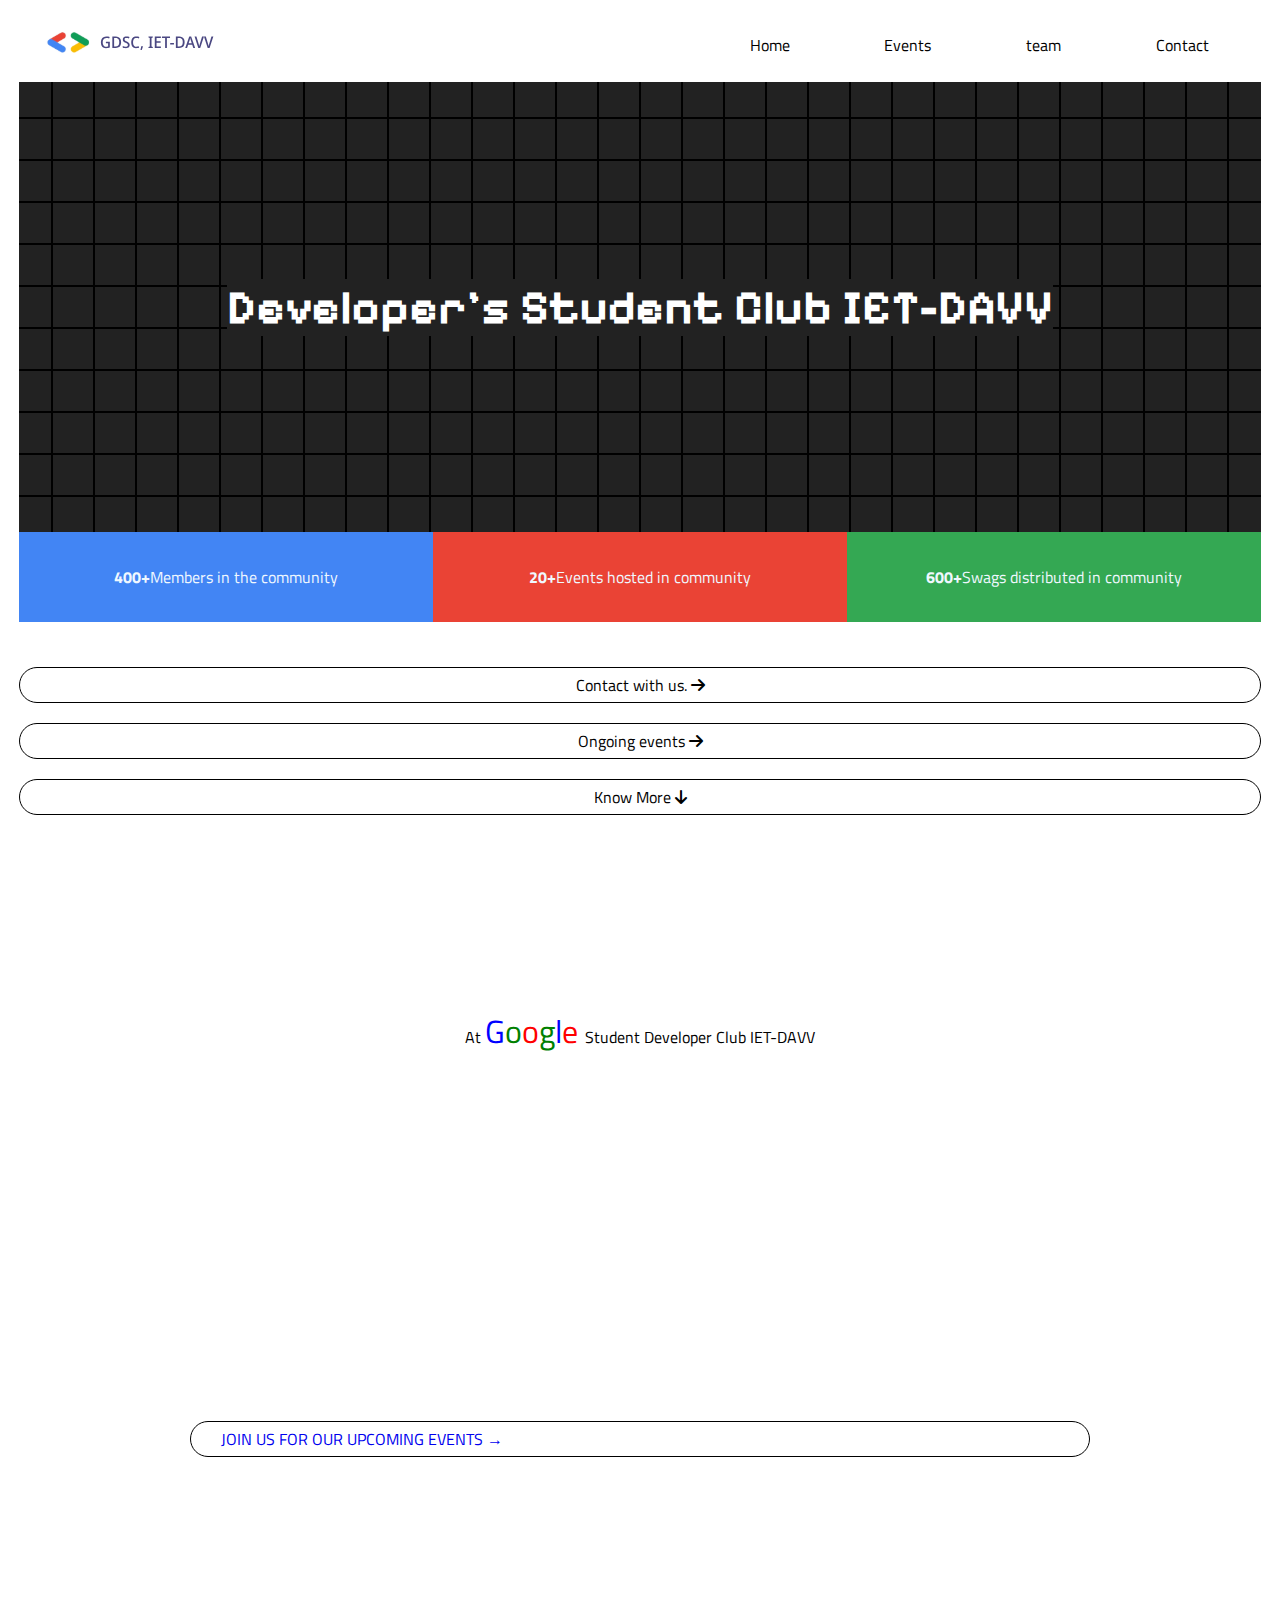
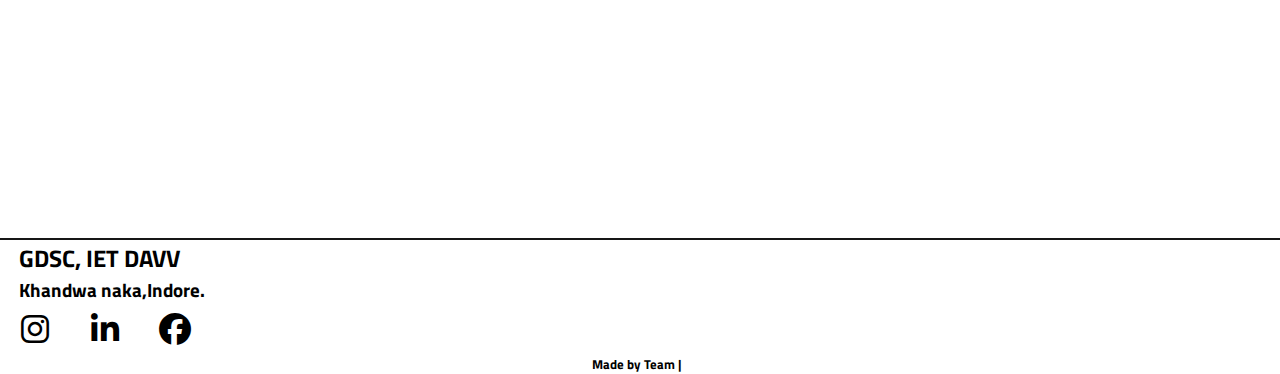
<file: index.html>
<!DOCTYPE html>
<html lang="en">

<head>
  <meta charset="UTF-8" />
  <meta name="viewport" content="width=device-width, initial-scale=1.0" />
  <title>GDSC IET-DAVV</title>
  <link rel="icon" type="image/png" href="./gdscLogoOnly.svg">

  <link rel="stylesheet" href="./style.css" />
  <link rel="stylesheet" href="./animation.css" />
  <link rel="stylesheet" href="https://cdnjs.cloudflare.com/ajax/libs/font-awesome/6.7.2/css/all.min.css" />
</head>

<body>
  <div class="hero">
    <header id="home">
      <div class="logo">
        <a href="./index.html"><img src="./logo.svg" alt="GDSC, IET DAVV" /></a>
      </div>
      <div class="navbar">
        <a id="currentpage nav hov" target="_main" href="./index.html">Home</a>
        <a href="./events.html" target="_main" id="nav hov">Events</a>
        <a href="./team.html" target="_main" id="nav hov">team</a>
        <a href="./contact.html" target="_main" id="nav hov">Contact</a>
      </div>

    </header>
    <div style="position:relative; height: 7vh;width: 100%; z-index: -3;"></div>
    <!-- check this out  -->
    <div class="container transup">
      <div class="grid" id="grid"></div>
      <div class="text transup2">Developer's Student Club IET-DAVV</div>
    </div>
    <div class="info transright2">
      <div class="info1"><b>400+</b> Members in the community</div>
      <div class="info2"><b>20+</b> Events hosted in community</div>
      <div class="info3"><b>600+</b> Swags distributed in community</div>
    </div>


    <div class="btndiv transup2">
      <a href="./contact.html"><button class="btn btn-1">Contact with us. <i class="fa-solid fa-arrow-right"></i></button></a>
      <a href="./events.html"><button class="btn btn-2">Ongoing events <i
            class="fa-solid fa-arrow-right"></i></button></a>
      <a href="#page2"><button class="btn btn-3">Know More <i class="fa-solid fa-arrow-down"></i></button></a>
    </div>
  </div>

  <!-- -------------------------------------page 2-------------------------------------------------------------------------------------------------------------- -->
  <div class="heroPage2" id="page2">
    <div class="NavSpace">
    </div>
    <div class="headingP2">At
      <span class="font-medium"><span class="blue">G</span><span class="green">o</span><span class="red">o</span><span
          class="yellow">g</span><span class="blue">l</span><span class="red">e</span>
      </span>

      Student Developer Club IET-DAVV
    </div>
    <div class="container2">
      <div class="grid2 section">
        <div>
          <h2>Our Mission</h2>
          <p>We're built different, so we build different. Our mission is to empower future developers by bringing
            students passionate about technology together and helping them grow their skills in tech, regardless of
            background.</p>
        </div>
        <div>
          <h2>Our Values</h2>
          <p>We believe you don't need to code to be a developer. We develop both products and people by making Google
            technologies accessible to everyone through workshops, events, and more. Dreamers, problem solvers, and
            tinkerers:<b> That’s who we are.</b></p>
        </div>
      </div>

      <div class="section">
        <h2>Our Events</h2>
        <p>Immerse yourself in the future of technology at our cutting-edge events, where ideas become reality and
          innovation flourishes. Here, you'll discover workshops, resources, and networking opportunities designed to
          propel your career in the tech field.</p>
      </div>

      <div class="btn btn-1 btn-4" style="color: black;">
        <a href="./events.html" class="button">JOIN US FOR OUR UPCOMING EVENTS →</a>
      </div>
    </div>
  </div>
  
  <!-- ======================footer======================================================================================================= -->
  <footer>
    <div class="hrfoot"></div>
    <div class="textblock">
      <h2>GDSC, IET DAVV</h2>
    </div>
    <div class="textblock">
      <h3>Khandwa naka,Indore.</h3>
    </div>
    <div class="skill-icon ">
      <div title="instagram" class="lang-icon">
        <i class="fa-brands fa-instagram"></i>
      </div>
      <div title="fa-linkedin" class="lang-icon">
        <i class="fa-brands fa-linkedin-in"></i>
      </div>
      <div title="facebook" class="lang-icon">
        <i class="fa-brands fa-facebook"></i>
      </div>
    </div>
    <div class="love ">
      <h5>Made by <span id="typed-text"></span><span class="cursor">|</span></h5>
    </div>


    <!-- <div class="typing-container">
      <span id="typed-text"></span><span class="cursor">|</span>
    </div> -->


  </footer>

  <script src="script.js"></script>
</body>

</html>
</file>
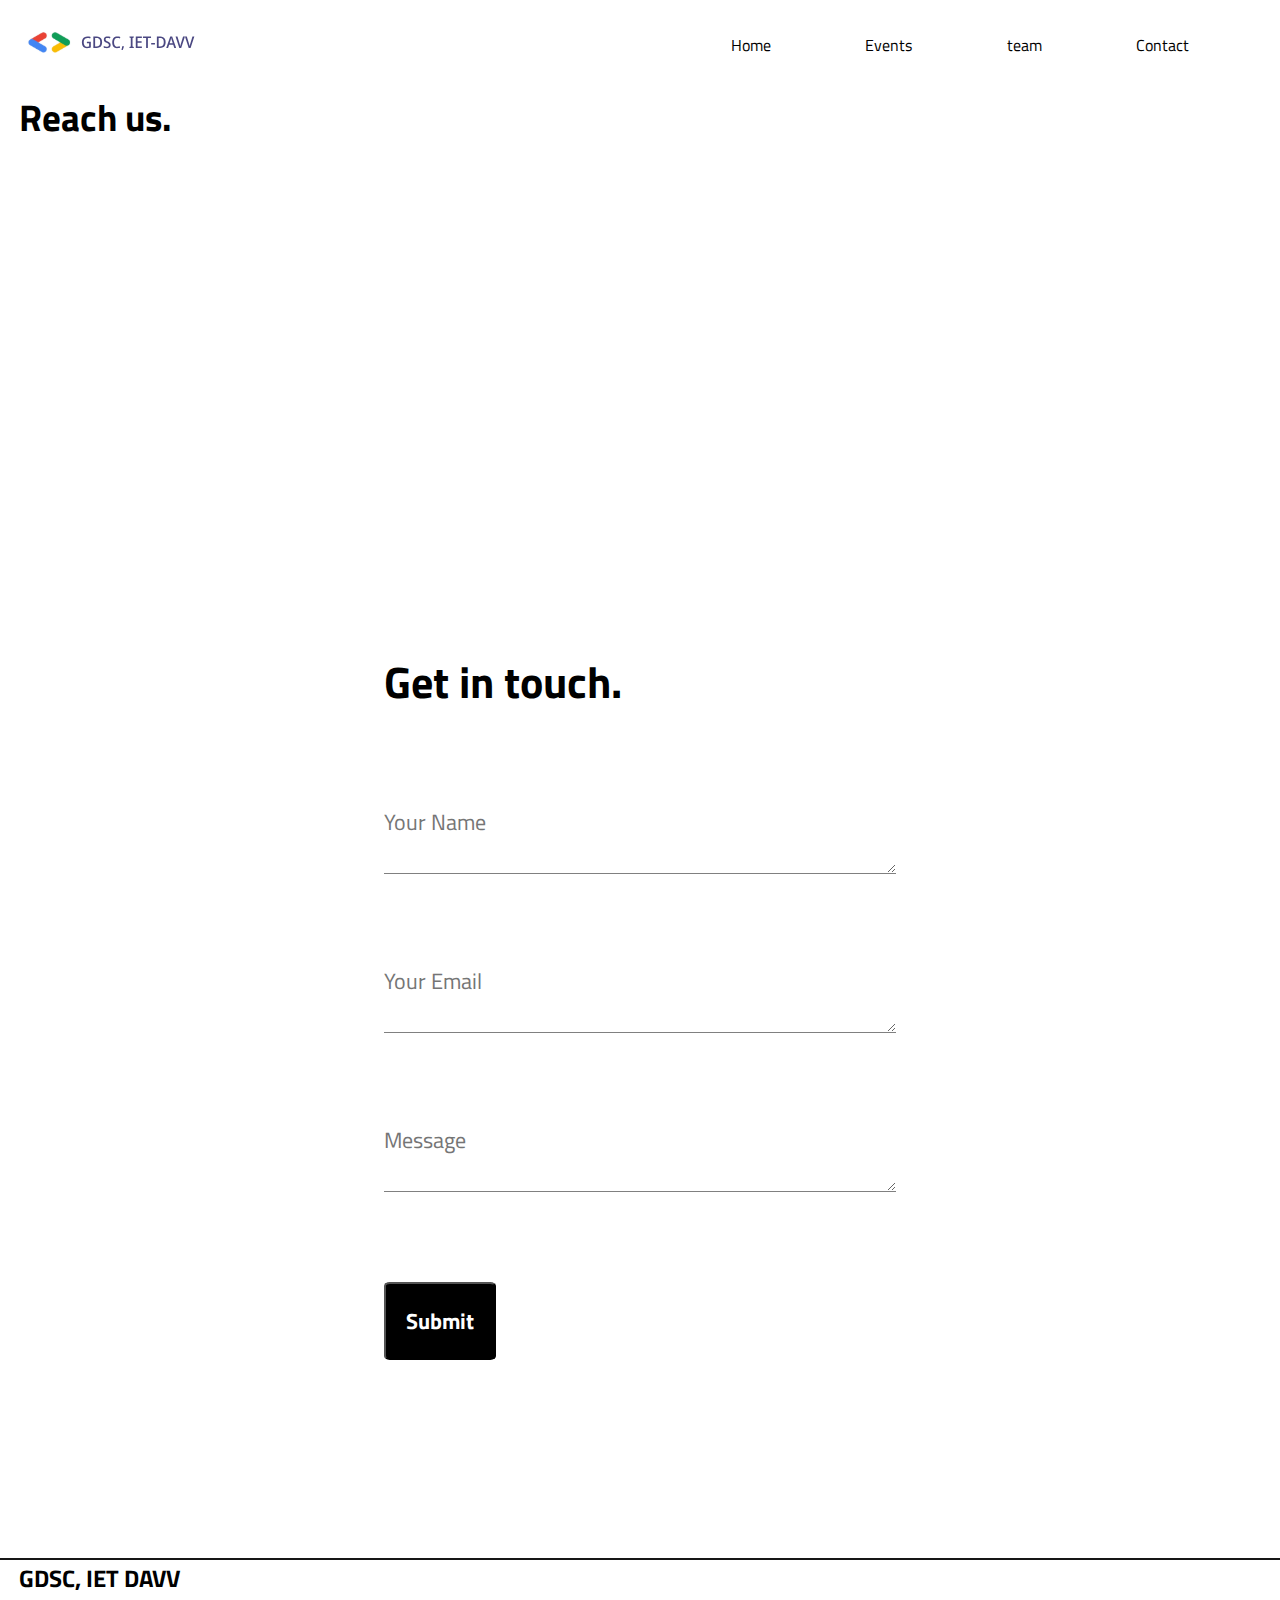
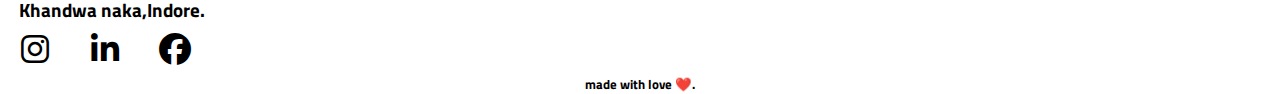
<file: contact.html>
<!DOCTYPE html>
<html lang="en">

<head>
    <meta charset="UTF-8">
    <meta name="viewport" content="width=device-width, initial-scale=1.0">
    <title>GDSC IET-DAVV</title>
    <link rel="icon" type="image/png" href="./gdscLogoOnly.svg">
    <link rel="stylesheet" href="./animation.css">
    <link rel="stylesheet" href="./style.css">
    <link rel="stylesheet" href="https://cdnjs.cloudflare.com/ajax/libs/font-awesome/6.7.2/css/all.min.css" />

</head>

<body>
    <header id="home">
        <div class="logo">
            <a href="./index.html"><img src="./logo.svg" alt="GDSC, IET DAVV" /></a>
        </div>
        <div class="navbar">
            <a id="currentpage nav hov" target="_main" href="./index.html">Home</a>
            <a href="./events.html" target="_main" id="nav hov">Events</a>
            <a href="./team.html" target="_main" id="nav hov">team</a>
            <a href="./contact.html" target="_main" id="nav hov">Contact</a>
        </div>

    </header>
    <div class="iframe-div transup">
        <div class="text-b5 transright">
        <h3>Reach us.</h3></div>
        
        <iframe
            src="https://www.google.com/maps/embed?pb=!1m18!1m12!1m3!1d3681.2656452873134!2d75.87720717490073!3d22.681152879414544!2m3!1f0!2f0!3f0!3m2!1i1024!2i768!4f13.1!3m3!1m2!1s0x3962fcc03e36712d%3A0xb6f3c2bf734a7c!2sInstitute%20of%20Engineering%20%26%20Technology%2C%20DAVV!5e0!3m2!1sen!2sin!4v1744466183569!5m2!1sen!2sin"
            allowfullscreen="" loading="lazy" referrerpolicy="no-referrer-when-downgrade">
        </iframe>
    </div>

    <div class="hero-contact appear">
        <h3>Get in touch.</h3>
        <textarea placeholder="Your Name" id="nofreestyle-text"></textarea>
        <textarea placeholder="Your Email" id="nofreestyle-text"></textarea>
        <textarea placeholder="Message"></textarea>
        <div class="Response-submit">
            <a href="#">
                <button>Submit</button>
            </a>
        </div>
    </div>


    <footer>
        <div class="hrfoot"></div>
        <div class="textblock">
            <h2>GDSC, IET DAVV</h2>
        </div>
        <div class="textblock">
            <h3>Khandwa naka,Indore.</h3>
        </div>
        <div class="skill-icon ">
            <div title="instagram" class="lang-icon">
                <i class="fa-brands fa-instagram"></i>
            </div>
            <div title="fa-linkedin" class="lang-icon">
                <i class="fa-brands fa-linkedin-in"></i>
            </div>
            <div title="facebook" class="lang-icon">
                <i class="fa-brands fa-facebook"></i>
            </div>
        </div>
        <div class="love">
            <h5>made with love ❤️.</h5>
        </div>
    </footer>

</body>

</html>
</file>
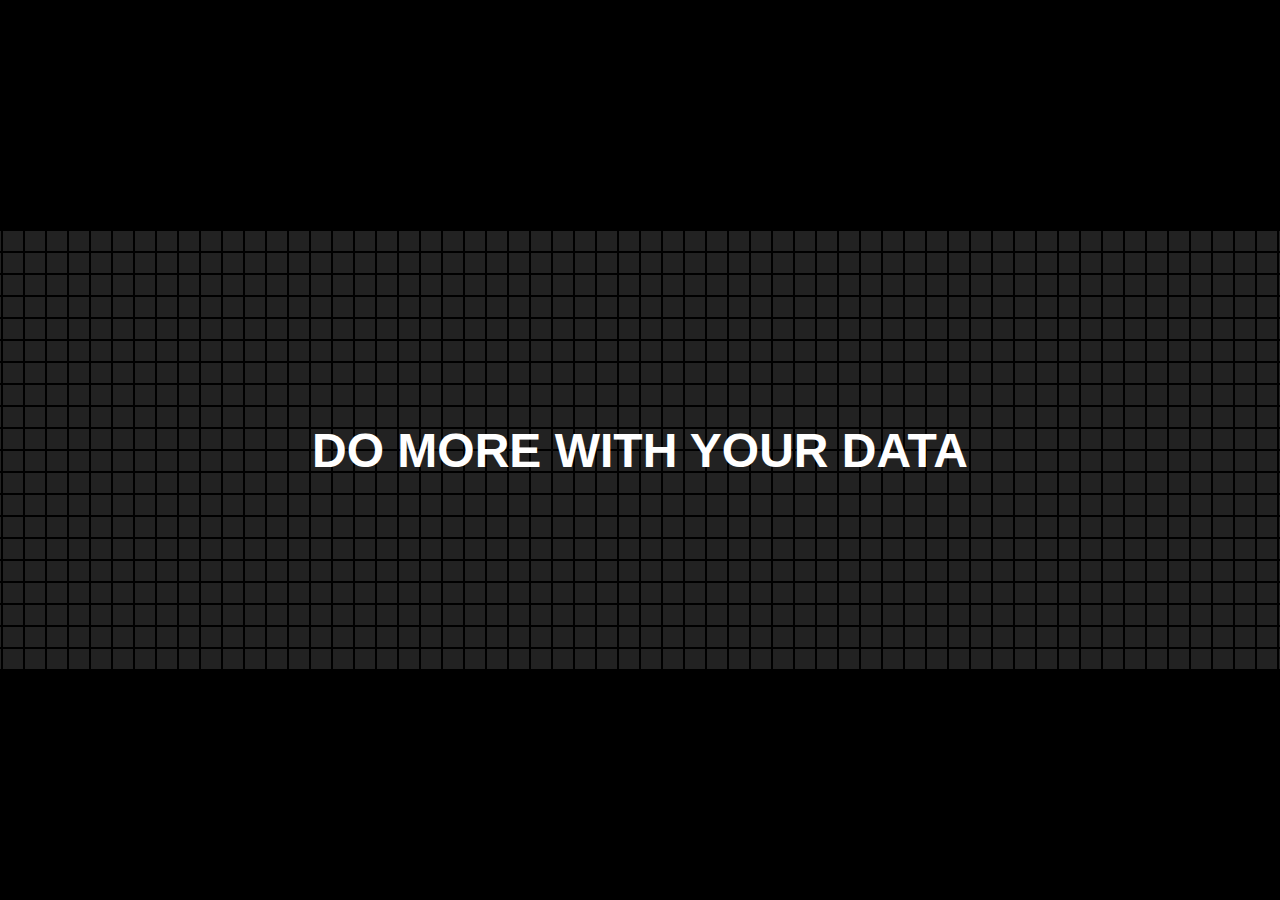
<file: events2.html>
<!DOCTYPE html><html lang="en">
<head>
    <meta charset="UTF-8">
    <meta name="viewport" content="width=device-width, initial-scale=1.0">
    <title>Pixel Grid Animation</title>
    <style>
        body {
            margin: 0;
            background: black;
            display: flex;
            justify-content: center;
            align-items: center;
            height: 100vh;
            overflow: hidden;
        }
        .grid {
            display: grid;
            grid-template-columns: repeat(100, 20px);
            grid-template-rows: repeat(15, 20px);
            gap: 2px;
        }
        .pixel {
            width: 20px;
            height: 20px;
            background: #222;
            transition: background 0.3s;
        }
        .pixel.active {
            background: lime;
        }
        .text {
            position: absolute;
            color: white;
            font-size: 3rem;
            font-family: Arial, sans-serif;
            font-weight: bold;
            text-align: center;
        }
    </style>
</head>
<body>
    <div class="text">DO MORE WITH YOUR DATA</div>
    <div class="grid" id="grid"></div>
    <script>
        const grid = document.getElementById("grid");for (let i = 0; i < 2000; i++) {
        const pixel = document.createElement("div");
        pixel.classList.add("pixel");
        grid.appendChild(pixel);
    }

    function animateGrid() {
        const pixels = document.querySelectorAll(".pixel");
        pixels.forEach(pixel => {
            setTimeout(() => {
                pixel.classList.add("active");
                setTimeout(() => pixel.classList.remove("active"), 1000);
            }, Math.random() * 2000);
        });
    }

    setInterval(animateGrid, 2000);
</script>

</body>
</html>
</file>
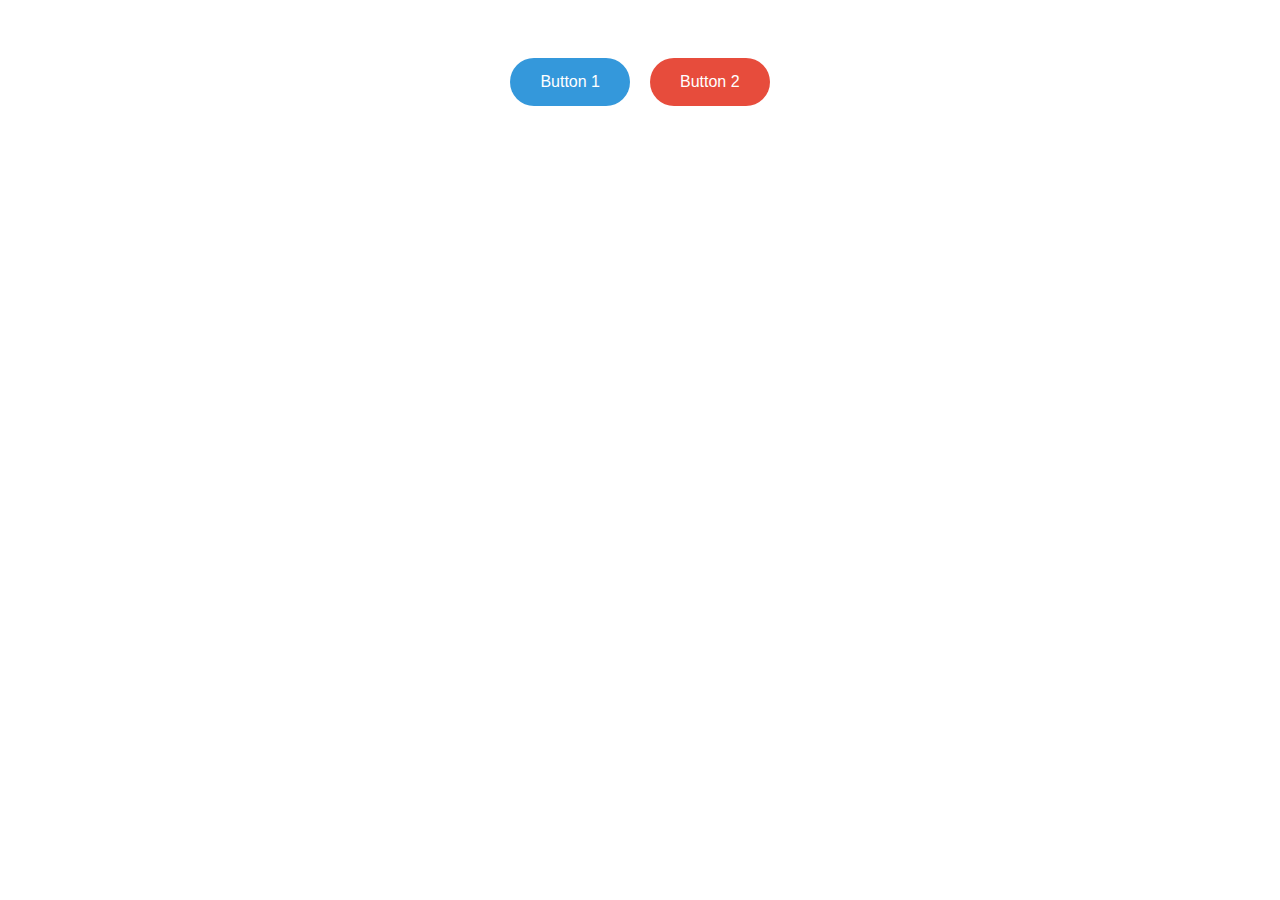
<file: page2.html>
<!DOCTYPE html>
<html lang="en">
<head>
    <meta charset="UTF-8">
    <meta name="viewport" content="width=device-width, initial-scale=1.0">
    <title>Oval Buttons</title>
    <style>
        .btndiv {
            display: flex;
            justify-content: center;
            gap: 20px;
            padding: 50px;
        }
        .btn {
            padding: 15px 30px;
            border: none;
            border-radius: 50px;
            font-size: 16px;
            cursor: pointer;
            transition: background-color 0.3s ease, color 0.3s ease;
        }
        .btn-1 {
            background-color: #3498db;
            color: white;
        }
        .btn-1:hover {
            background-color: #2980b9;
            color: #f1c40f;
        }
        .btn-2 {
            background-color: #e74c3c;
            color: white;
        }
        .btn-2:hover {
            background-color: #c0392b;
            color: #2ecc71;
        }
    </style>
</head>
<body>
    <div class="btndiv">
        <button class="btn btn-1">Button 1</button>
        <button class="btn btn-2">Button 2</button>
    </div>
</body>
</html>
</file>
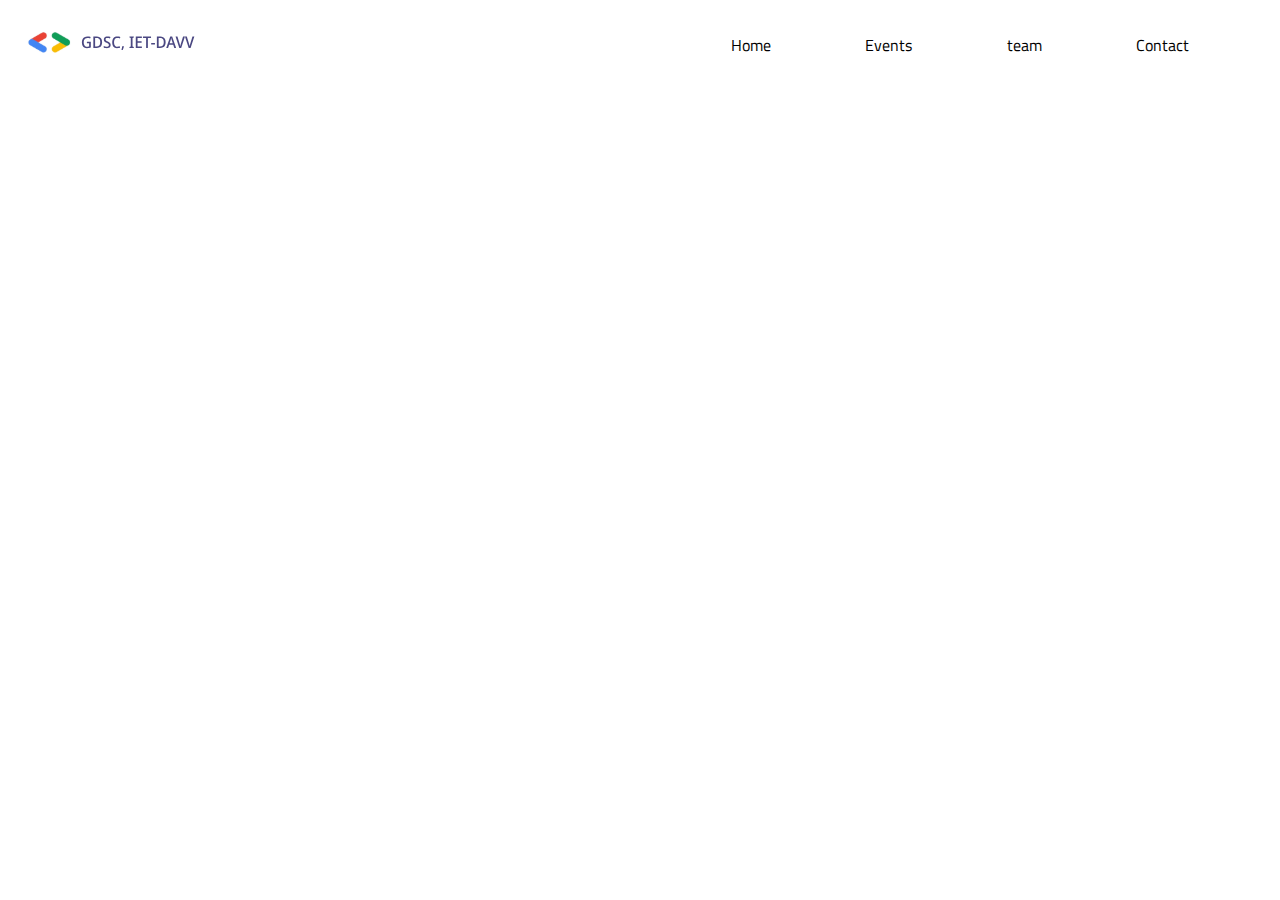
<file: team.html>
<!DOCTYPE html>
<html lang="en">
<head>
    <meta charset="UTF-8">
    <meta name="viewport" content="width=device-width, initial-scale=1.0">
    <title>Document</title>
    <link rel="stylesheet" href="style.css">
</head>
<body>
    <header id="home">
        <div class="logo">
            <a href="index.html"><img src="/logo.svg" alt="GDSC, IET DAVV"></a>
        </div>
        <div class="navbar">
            <a id="currentpage nav hov" target="_main" href="#home">Home</a>
            <a href="events.html" target="_main" id="nav hov">Events</a>
            <a href="team.html" target="_main" id="nav hov">team</a>
            <a href="#contact" target="_main" id="nav hov">Contact</a>
        </div>
    </header>
    
</body>
</html>
</file>
<file: style.css>
@import url('https://fonts.googleapis.com/css2?family=Bytesized&family=Pixelify+Sans:wght@400..700&family=Winky+Sans:ital,wght@0,300..900;1,300..900&display=swap');

@import url('https://fonts.googleapis.com/css2?family=Bytesized&family=Pixelify+Sans:wght@400..700&family=Titillium+Web:ital,wght@0,200;0,300;0,400;0,600;0,700;0,900;1,200;1,300;1,400;1,600;1,700&family=Winky+Sans:ital,wght@0,300..900;1,300..900&display=swap');

*{
    margin:0px;
    padding: 0px;
    box-sizing:border-box;
    text-decoration: none;
   font-family: sans-serif;
    scroll-behavior: smooth;
    /* font-family: "Pixelify Sans", sans-serif; */
    font-family: "Titillium Web", sans-serif;
}
.hero{
    height: 100vh;
    margin: 1.5vw;
}
/* =====================================header============================================================== */
header{
    display: flex;
    justify-content: space-between;
    align-items: center;
    position:fixed;
    top:0;
    padding-top: 2vh;
    height:8vh;
    width:100vw;
    font-family: VP Pixel;
    background-color: white;
    z-index: 4;
}
.navbar{
    display: flex;
    width: 50vw;
    justify-content: space-evenly;
    color: black;
    background-color: white;
    
}
.navbar a{
    box-sizing: border-box;
    color: black;
    font-size:16px;
    padding: 2px;
    border:2px solid transparent;
    font-weight: 500;
    
}
.navbar a:hover{
    border-bottom: 3.5px solid black;
    transition-property: all;
    transition:ease-in;
    transition-duration: 0.1s;
    color:black;
    font-weight: 600;
}
.logo{
    padding-left: 1.5rem;
}

/* ====================================grid=========================================================================================== */
.container {
    /* margin: 0; */
    background: black;
    display: flex;
    justify-content: center;
    align-items: center;
    height:50vh;
    overflow: hidden;
    position: relative;
    /* top :10vh; */
    /* margin:1.5vw; */
}
.grid {
    display: grid;
    grid-template-columns: repeat(80, 1fr);
    grid-template-rows: repeat(10, 1fr);
    gap: 2px;
}
.pixel {
    width: 40px;
    height: 40px;
    background: #222; /* Original color */
    transition: background-color 1s ease-out;
}
.text {
    position: absolute;
    font-family: "Pixelify Sans", sans-serif;
    color: white;
    font-size: 3rem;
    /* font-family: Arial, sans-serif; */
    font-weight: bold;
    text-align: center;
    background-color: #222;
}
/* ======================================below box=================================================== */
.info{
    height:10vh;
    /* margin:10px; */
    position: relative;
    /* top:60vh; */
    color:aliceblue;
    /* width: 97vw; */
    background-color: #222;
    display: flex;
    flex-direction: row;
    justify-content: space-evenly;
    align-items: center;
    /* overflow: hidden; */
}

.info1{
    /* border: 0px 1px 1px 1px; */
    background-color: #4285f4;
    display: flex;
    
    height:10vh;
    justify-content: center;
    align-items: center;
    width:100%;

}
.info2{
    background-color: #EA4335;
    display: flex;
    
    height:10vh;
    justify-content: center;
    align-items: center;
    width:100%;

}

.info3{
    background-color: #34A853;
    display: flex;
    height:10vh;
    justify-content: center;
    align-items: center;
    width:100%;
}



/* #============================================================================== */
/* 74 ke aage vh dena hai */
.contentBlock1{
    position: relative;
    /* top:77vh ; */
    margin: 1.5vw;
    font-size: 16px;
    /* line-height: 3.5vw; */
    justify-content: center;
    align-items: center;
}
.contentBlock1 i{
    font-size:8px ;
    justify-content: center;
    align-items: center;
}

.btndiv {
    margin:5vh 0;
    display: flex;
    justify-content: space-evenly;
    gap: 20px;
    flex-direction: column;
    /* padding: 50px; */
}
.btn {
    padding: 5px 30px;
    border: 1px solid black;
    border-radius: 50px;
    font-size: 16px;
    width: 100%;
    cursor: pointer;
    transition: background-color 0.3s ease, color 0.3s ease;
}
.btn-1 {

    background-color: white;
    color: black;
}
.btn-1:hover {
    background-color: black;
    color: white;
}
.btn-2 {
  
    background-color: white;
    color: black;
}
.btn-2:hover {
    background-color: black;
    color: white;
}

.btn-3 {
  
    background-color: white;
    color: black;
}
.btn-3:hover {
    background-color: black;
    color: white;
}


/* =============================================2nd page========================================================= */
.heroPage2{
    display: flex;
    align-items: center;
    flex-direction: column;
    /* justify-content: center; */
    margin-left: 1.5vw;
    margin-right: 1.5vw;
    height: 100vh;
    width: auto;
}
.NavSpace{
    height: 10vh;
}
.red{
    color:red;
}
.blue{
    color:blue;
}
.yellow{
    color:green;
}
.font-medium{
    font-size: 
    2rem;
}
.green{
    color:green
}

.container2 {
    max-width: 900px;
    margin: 50px auto;
    /* padding: 20px; */
    position: relative;
    /* top:100vh; */
    z-index: 2;
    height:100%;
}


.section {
    opacity: 0;
    transform: translateY(20px);
    transition: opacity 1s ease-out, transform 1s ease-out;
    margin-bottom: 50px;
    transition-delay: 150ms;
}
.section.visible {
    opacity: 1;
    transform: translateY(0);
}      
.grid2 {
    display: flex;
    justify-content: space-between;
    gap: 20px;
    /* height:100%; */
}
.grid2 div {
    flex: 1;
}
/* .button-container {
    text-align: center;
    margin-top: 20px;
}
.button-container button {
    background-color: #3b82f6;
    color: white;
    padding: 12px 20px;
    border-radius: 25px;
    text-decoration: none;
    display: inline-block;
    font-weight: bold;
} */

/* ===========================footer================================= */

footer{
    position: relative;
    
    
}

.skill-icon{
    position:relative;
    display: flex;
    padding-left: 0px;
    font-size: 32px;
    
}
.love{
    display: flex;
    justify-content: center;
}

.skill-icon{
    /* padding:1.5vw; */
}
.lang-icon,.lang-icon2,.lang-icon3{
    height: 50px;
    width: 50px;
    margin: 0 10px;
    /* border: 1px solid grey; */
    display: grid;
    place-items: center;
    background-color:white;
    border-radius: 50%;
    transition: all 0.2s ease-out;   
}

.lang-icon::before{
    content:'' ;
    position:absolute;
    /* width: 100%; */
    height: 100%;
    
    border-radius: 50%;
    z-index: -1;
    background-color: #2965ff;
    transform: scale(0.9);
    transition:all 0.5s ;
}

.lang-icon:hover::before{
    transform: scale(1.1);

}
.lang-icon:hover{
    color: #2965ff;
    box-shadow: 0 0 15px #2965ff; 
}
.textblock{
    padding: 0 1.5vw;
}
.hrfoot{
    /* margin-top: 0.5px; */
    border-top: 2px solid #161616;
}



  
  .typing-container {
    font-size: 2rem;
  }
  
  .cursor {
    display: inline-block;
    background-color: white;
    width: 10px;
    animation: blink 0.7s steps(1) infinite;
  }
  
  @keyframes blink {
    0%, 50%, 100% { opacity: 1; }
    25%, 75% { opacity: 0; }
  }

/* =========================================contact==================================================== */
.hero-contact{
    display: flex;
    flex-direction: column;
    margin: 12vh 10vw;
    padding:0 20vw;
}
.hero-contact h3{
    font-size: 44px;
}
.hero-contact textarea{
    border: none;
    border-bottom: 1px solid gray;
    margin-top: 10vh;
    font-size: 22px;
    resize: vertical;
    overflow-x: hidden;
}
.iframe-div{
    margin: 10vh 1.5vw 0 1.5vw;


    display: flex;
    flex-direction: column;
    /* margin: 1vh 1.5vw; */
    /* border-radius: 1%; */
    border:0;
    height: 50vh;
    width:95vw;
    justify-content: center;
    align-items: center;
}
.text-b5{
    display: flex;
    justify-content:left;
    align-items: center;
    width:95vw;
    line-height: 6vh;
    font-size: 3.5vh;
}
iframe{
    border: 0;
    border-radius: 1%;
    height:45vh;
    width:95vw;
}
.Response-submit{
    margin-top: 10vh;
    margin-bottom: 0;
    justify-content: flex-start;

    display: flex;
    border-radius:5%;
    align-items: center;
    width: 100%;
    margin-bottom: 10vh;
}
.Response-submit button{
    font-size: 22px;
    font-weight: 700;
    padding: 20px;
    background-color: black;
    color: white;
    cursor: pointer;
    border-radius:5%;
}
.Response-submit button:hover{
    background-color: #2965ff;
    transition: all;
    transition-duration: 0.1s;
    transition-property:all;
    transition-timing-function:ease-in;
}
</file>
<file: animation.css>
/* #========================================animations============================================= */

@keyframes appear-ani{
    0%{
        opacity: 0;
        /* scale: 0.5; */
    }
    60%{
        opacity:0;
        clip-path: inset(100% 100% 0 0);
    }
    100%{
        opacity: 1;
        /* scale: 1; */
        clip-path: inset(0 0 0 0);
    }
}
@keyframes transright-ani{
    0%{
        opacity: 0;
        transform: translateX(-20vw);
        /* left:100px */
    }
    60%{
        opacity:0;
    }
    100%{
        opacity: 1;
        transform: translateX(0vw);
        /* left: 0px; */
    }
}
@keyframes transleft-ani{
    0%{
        opacity: 0;
        transform: translateX(20vw);
    }
    60%{
        opacity:0;
    }
    100%{
        opacity: 1;
        transform: translateX(0vw);
    }
}
@keyframes transdown-ani{
    0%{
        opacity: 0;
        transform: translateY(-5vh);
    }
    60%{
        opacity:0;
    }
    100%{
        opacity: 1;
        transform: translateY(0vh);
    }
}
@keyframes transup-ani{
    0%{
        opacity: 0;
        transform: translatey(5vh);
    }
    60%{
        opacity:0;
    }
    100%{
        opacity: 1;
        transform: translatey(0vh);
    }
}
.appear{
    animation: appear-ani 15s ease 0.5s 1 alternate; 
    animation-timeline: view(); 
    animation-range: entry 0% cover 30%;

}
.transright{
    animation:transright-ani 0.8s ease 1ms alternate;
}
.transleft{
    animation:transleft-ani 0.8s ease 1ms  alternate;
}
.transdown{
    animation:transdown-ani 0.8s ease 1ms alternate;
}
.transup{
    animation:transup-ani 0.8s ease 1ms alternate;
}
.animationonscroll{
    animation-timeline: view();     
    /* to give animation upon scroll */
    animation-range: entry 0% cover 30%;
    /* starts animatiomn upon entry 
    cover is for completing animation till 40%vh  */
    /* using clip-path div grows from 0 to 100 */
}
/* .textblock2 h1{
    overflow: hidden;
    white-space: nowrap; /*for single line
    border-right: 1px solid;
    animation: typing 1.8s steps(24) forwards ,
    blink 1s step-end infinite;
}
@keyframes typing{
    from{
        width: 0;
    }

    to {
        width: 100%;
    }
}
@keyframes blink{
    50%{
        border-color:transparent;
    }
} */



@keyframes transright-ani2{
    0%{
        opacity: 0;

        /* left:100px */
    }
    80%{
        opacity:0;
        transform: translateX(-5vw);
    }
    100%{
        opacity: 1;
        transform: translateX(0vw);
        /* left: 0px; */
    }
}
@keyframes transleft-ani2{
    0%{
        opacity: 0;
    }
    80%{
        opacity:0;
        transform: translateX(5vw);
    }
    100%{
        opacity: 1;
        transform: translateX(0vw);
    }
}
@keyframes transup-ani2{
    0%{
        opacity: 0;

        /* left:100px */
    }
    80%{
        opacity:0;
        transform: translateY(-5vh);
    }
    100%{
        opacity: 1;
        transform: translateY(0vh);
        /* left: 0px; */
    }
}
.transright2{
    animation:transright-ani2 1.5s ease 1ms alternate;
}
.transleft2{
    animation:transleft-ani2 1.5s ease 1ms  alternate;
}

.transup2{
    animation:transup-ani2 1.5s ease 1ms  alternate;
}
</file>
